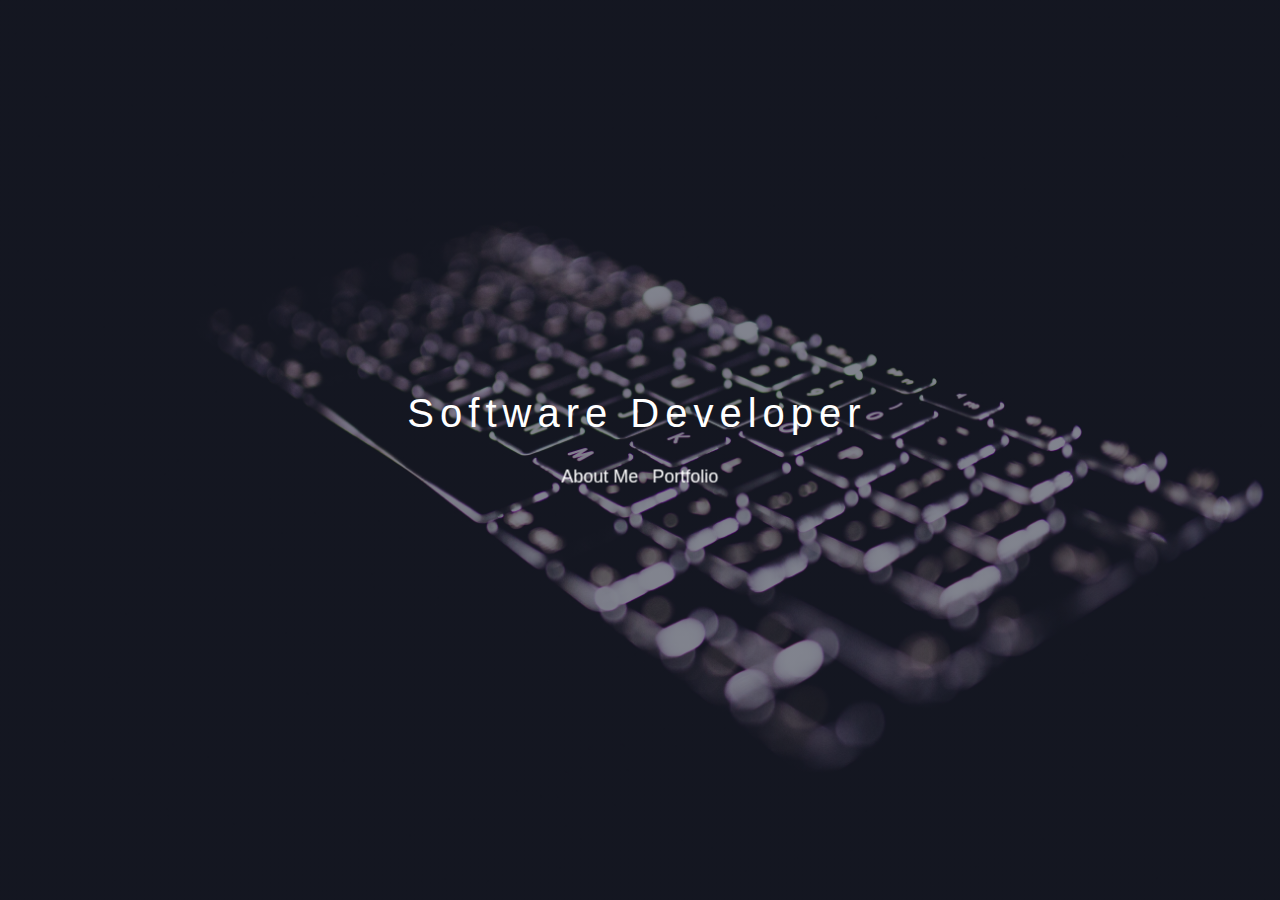
<file: index.html>
<!DOCTYPE html>
<html lang="en" class="has-lab-nav-bottom lab-theme-light">
    <head>
        <title>Andy Truong - Portfolio</title>
        <meta charset="utf-8">
        <meta name="viewport" content="width=device-width, initial-scale=1">
        <link rel="stylesheet" type="text/css" href="stylesheet.css">
    
        <link rel="stylesheet" href="https://maxcdn.bootstrapcdn.com/bootstrap/4.2.1/css/bootstrap.min.css">
        <script src="https://ajax.googleapis.com/ajax/libs/jquery/3.3.1/jquery.min.js"></script>
        <script src="https://cdnjs.cloudflare.com/ajax/libs/popper.js/1.14.6/umd/popper.min.js"></script>
        <script src="https://maxcdn.bootstrapcdn.com/bootstrap/4.2.1/js/bootstrap.min.js"></script>

    </head>
    <body class="labs-template-default single single-labs postid-2409 logged-in admin-bar no-customize-support"> 

        <div class="testbg">        
           

            <div class = "text typewriter">


                <h1> Software Developer </h1>

                <a  href="AboutMe.html">  <button class = "elementToFadeInAndOut menuButton hvr-underline-from-center border-0" type="button" class="btn btn-light">About Me</button></a>
                <a href = "portfolio.html"> <button class = "menuButton elementToFadeInAndOut hvr-underline-from-center  border-0" type="button" class="btn btn-light">Portfolio</button></a>

            </div>


        </div>













    </body>
</html>
</file>
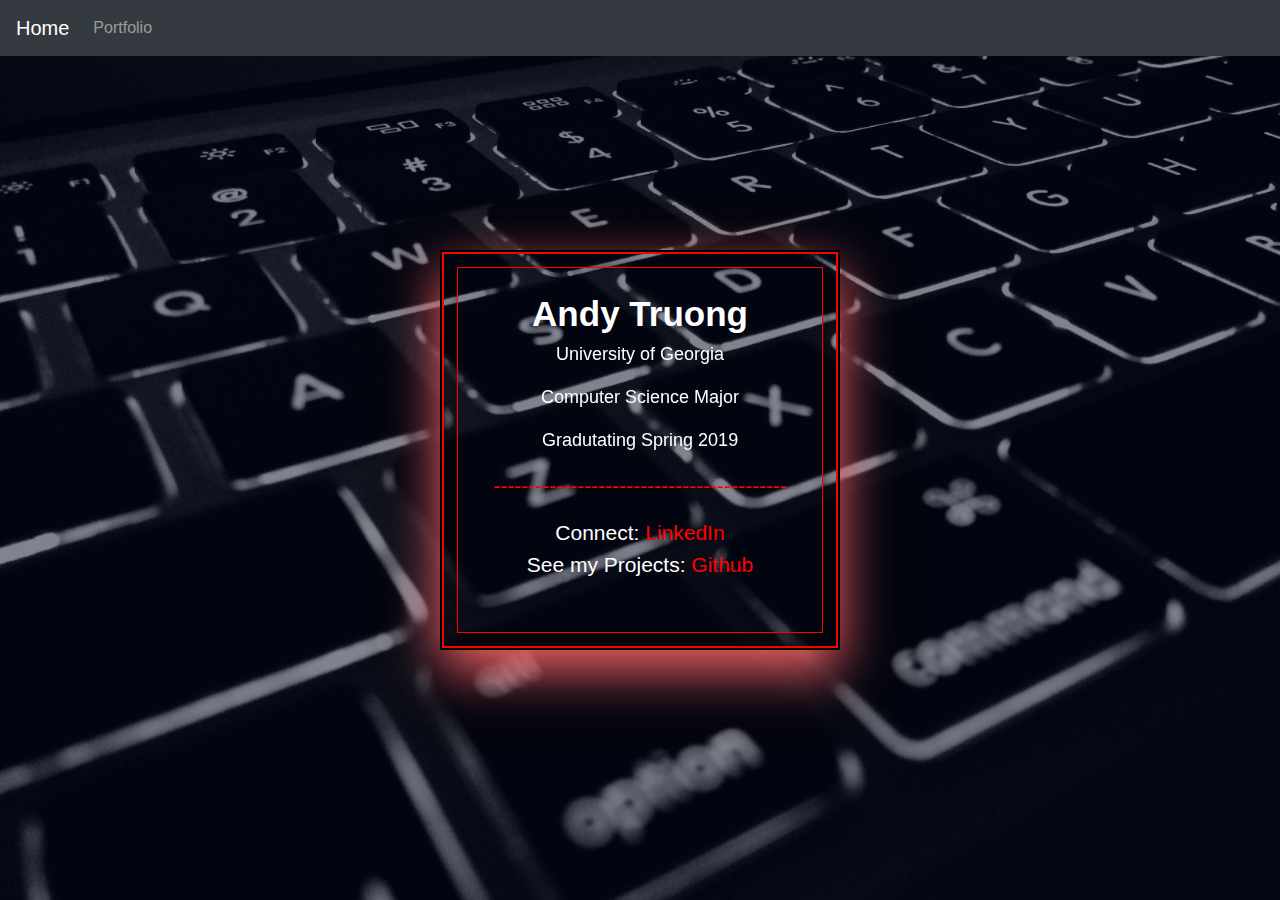
<file: AboutMe.html>
<!DOCTYPE html>
<html lang="en" class="has-lab-nav-bottom lab-theme-light">
    <head>
        <title>Andy Truong - About Me</title>
        <meta charset="utf-8">
        <meta name="viewport" content="width=device-width, initial-scale=1">
        <link rel="stylesheet" type="text/css" href="stylesheet.css">

        <link rel="stylesheet" href="https://maxcdn.bootstrapcdn.com/bootstrap/4.2.1/css/bootstrap.min.css">
        <script src="https://ajax.googleapis.com/ajax/libs/jquery/3.3.1/jquery.min.js"></script>
        <script src="https://cdnjs.cloudflare.com/ajax/libs/popper.js/1.14.6/umd/popper.min.js"></script>
        <script src="https://maxcdn.bootstrapcdn.com/bootstrap/4.2.1/js/bootstrap.min.js"></script>

    </head>
    <body> 

        <div class="testbg2"> 
            <nav class="navbar navbar-expand-md bg-dark navbar-dark">
                <a class="navbar-brand" href="index.html">Home</a>
                <button class="navbar-toggler" type="button" data-toggle="collapse" data-target="#collapsibleNavbar">
                    <span class="navbar-toggler-icon"></span>
                </button>
                <div class="collapse navbar-collapse" id="collapsibleNavbar">
                    <ul class="navbar-nav">
                        <li class="nav-item">
                            <a class="nav-link" href="portfolio.html">Portfolio</a>
                        </li>    

                    </ul>
                </div>  
            </nav>
            <section>
                <div class="container">

                    <div class="box">
                        <span></span>
                        <span></span>
                        <span></span>
                        <span></span>
                        <div class="content ">
                            <center class = "name"> Andy Truong </center>
                            <div class = "info"> 
                                <p class = "school menuButton hvr-outline-in border-0">University of Georgia</p>
                                <p class = "major menuButton hvr-outline-in border-0"> Computer Science Major </p>
                                <p class = "menuButton hvr-outline-in border-0"> Gradutating Spring 2019</p>   
                            </div>
                            <p class = "line desktop"> ------------------------------------------ </p>
                            Connect:
                           <a class = "link" href="https://www.linkedin.com/in/andy-truong/" target="_blank"> LinkedIn</a> 
                            <br>
                            See my Projects:
                            <a class = "link" href="https://github.com/AndyUGA" target="_blank">   Github </a> 


                        </div>

                    </div>

                </div>

            </section>
        </div>






    </body>
</html>
</file>
<file: stylesheet.css>
* {
    font-family: 'Helvetica-Light', sans-serif;
}

body, html {
    height: 100%;
    margin: 0;
    position: relative;


}


.navbar {
    margin-bottom: 0;
    border-radius: 0;
}

/* Add a gray background color and some padding to the footer */
footer {
    background-color: #f2f2f2;
    padding: 25px;
}

img {
    width: 50%;
    height: auto;
}

.tempText {
    color: white;
}

.contact {
    text-align: center;
    color: white;
}

.footerIMG {
    height: 40px;
    width: 40px;
}

.footerIMG2 {
    height: 60px;
    width: 50px;
}

.link {
    color: red;
}


.portfolioCards {
    
}


.text {
    text-align: center;
    position: absolute;
    top: 50%;
    left: 50%;
    transform: translate(-50%, -50%);
    color: white;
    font-family: "Helvetica", Times, serif;
    font-size: 50px;
    font-weight: bold;
}

.temp {
    color: white;
    font-size: 50px;
    text-align: center;
}

.jumbotron {
    background: none !important;

}


*{
    margin:0;
    padding:0;
}

.container{  padding-top: 20px;
    padding-bottom: 20px;}

.line {
    color: red;
}

.name {
    font-weight: bold;
    font-size: 35px;
}




.box{
    position: absolute;
    top: 50%;
    left: 50%;
    transform: translate(-50%, -50%);
    width: 400px;
    height: 400px;
    font-size: 19px;
    box-sizing: border-box;
    overflow: hidden;
    box-shadow: 0 20px 50px rgb(250, 100, 100);
    border: 2px solid black;
    color: white;
    padding: 20px;
}

.box h2 {
    font-weight: bold;
    font-size: 36px;
}
.box:before{
    content: '';
    position:absolute;
    top:0;
    left:-100%;
    width:100%;
    height:100%;
    background: rgba(255,255,255,0.1);
    transition:0.5s;
    pointer-events: none;
}

.box:hover:before{
    left:-50%;
    transform: skewX(-5deg);
}


.box .content{
    position:absolute;
    top:15px;
    left:15px;
    right:15px;
    bottom:15px;
    border:1px solid red;
    padding:20px;
    text-align: center;
    box-shadow: 0 5px 10px rgba(9,0,0,0.5);
    font-size: 21px;
}

.box span{

    position: absolute;
    top: 0;
    left: 0;
    width: 100%;
    height: 100%;
    display: block;
    box-sizing: border-box;

}

.box span:nth-child(1)
{
    transform:rotate(0deg);
}

.box span:nth-child(2)
{
    transform:rotate(90deg);
}

.box span:nth-child(3)
{
    transform:rotate(180deg);
}

.box span:nth-child(4)
{
    transform:rotate(270deg);
}

.box span:before
{
    content: '';
    position: absolute;
    width:100%;
    height: 2px;
    background: red;
    animation: animate 4s linear infinite;
}

@keyframes animate {
    0% {
        transform:scaleX(0);
        transform-origin: left;
    }
    50%
    {
        transform:scaleX(1);
        transform-origin: left;
    }
    50.1%
    {
        transform:scaleX(1);
        transform-origin: right;

    }

    100%
    {
        transform:scaleX(0);
        transform-origin: right;

    }


} 



.menuButton {
    background-color: transparent;
    color: white;
    border-color: white;
    font-size: 18px;
    border: 0px;
}

.menuButton:hover {
    border-color: red;
}


.testbg {
    background-size: cover;
    background-position: center;
    background-repeat: no-repeat;
    width: 100%;
    height: 100%;
    background-image: 
        /* top, transparent red */
        linear-gradient(
            rgba(4, 9, 30, 0.5), 
            rgba(4, 9, 30, 0.5)
        ),
        /* your image */
        url(img/background/tech.jpg);
}

.testbg2 {
    background-size: cover;
    background-position: center;
    background-repeat: no-repeat;
    width: 100%;
    height: 100%;
    background-image: 
        /* top, transparent red */
        linear-gradient(
            rgba(4, 9, 30, .5), 
            rgba(4, 9, 30, 0.5)
        ),
        /* your image */
        url(img/background/tech2.jpg);
}

.testbg3 {
    background-size: cover;
    background-position: center;
    background-repeat: no-repeat;
    width: 100%;
    height: 100%;
    background-image: 
        /* top, transparent red */
        linear-gradient(
            rgba(4, 9, 30, .5), 
            rgba(4, 9, 30, 0.5)
        ),
        /* your image */
        url(img/background/tech3.jpg);
}



.projectHeading {
    text-align: center;
}



.projectIcon {
    width: 100%;
    height: auto;

}




.hvr-outline-out {
    display: inline-block;
    vertical-align: middle;
    -webkit-transform: perspective(1px) translateZ(0);
    transform: perspective(1px) translateZ(0);
    box-shadow: 0 0 1px rgba(0, 0, 0, 0);
    position: relative;
}
.hvr-outline-out:before {
    content: '';
    position: absolute;
    border: #e1e1e1 solid 4px;
    top: 0;
    right: 0;
    bottom: 0;
    left: 0;
    -webkit-transition-duration: 0.3s;
    transition-duration: 0.3s;
    -webkit-transition-property: top, right, bottom, left;
    transition-property: top, right, bottom, left;
}
.hvr-outline-out:hover:before, .hvr-outline-out:focus:before, .hvr-outline-out:active:before {
    top: -8px;
    right: -8px;
    bottom: -8px;
    left: -8px;
    border-color: red;
}

.typewriter h1 {
    overflow: hidden; /* Ensures the content is not revealed until the animation */
    border-right: .15em solid white; /* The typwriter cursor */
    white-space: nowrap; /* Keeps the content on a single line */
    margin: 0 auto; /* Gives that scrolling effect as the typing happens */
    letter-spacing: .15em; /* Adjust as needed */
    animation: 
        typing 3s steps(40, end),
        blink-caret .75s step-end 6;
    border-right: .15em solid transparent;
}



/* The typing effect */
@keyframes typing {
    from { width: 0 }
    to { width: 100% }
}

/* The typewriter cursor effect */
@keyframes blink-caret {
    from, to { border-color: transparent }
    60% { border-color: red; }
}





@media screen and (max-width: 830px) {
    .typewriter h1 {
        overflow: hidden; /* Ensures the content is not revealed until the animation */
        border-right: .15em solid red; /* The typwriter cursor */
        white-space: pre-line; /* Keeps the content on a single line */
        margin: 0 auto; /* Gives that scrolling effect as the typing happens */
        letter-spacing: .15em; /* Adjust as needed */
        animation: 
            typing 2.5s steps(40, end),
            blink-caret .75s step-end 5;
        border-right: .15em solid transparent;
        

    }
    
  
    
    
    .testbg3 {
    background-size: cover;
    background-position: center;
    background-repeat: repeat-y;
    width: 100%;
    height: 200vh;
    background-image: 
        /* top, transparent red */
        linear-gradient(
            rgba(4, 9, 30, .5), 
            rgba(4, 9, 30, 0.5)
        ),
        /* your image */
        url(img/background/tech3.jpg);
}
   



    /* The typing effect */
    @keyframes typing {
        from { width: 0 }
        to { width: 100% }
    }

    /* The typewriter cursor effect */
    @keyframes blink-caret {
        from, to { border-color: transparent }
        50% { border-color: red; 
        }
    }

    .box{
        position: absolute;
        top: 50%;
        left: 50%;
        transform: translate(-50%, -50%);
        width: 370px;
        height: 370px;
        font-size: 19px;
        box-sizing: border-box;
        overflow: hidden;
        box-shadow: 0 20px 50px rgb(250, 100, 100);
        border: 2px solid black;
        color: white;
        padding: 20px;
    }

   
    
    

    
}

.elementToFadeInAndOut {
    -webkit-animation: fadeinout 5s linear forwards;
    animation: fadeinout 5s linear forwards;
}

@-webkit-keyframes fadeinout {
    50%,100% { opacity: 0; }
    50% { opacity: 1; }
}

@keyframes fadeinout {
    0%,100% { opacity: 0; }
    100% { opacity: 1; }
}

.hvr-underline-from-center {
    display: inline-block;
    vertical-align: middle;
    -webkit-transform: perspective(1px) translateZ(0);
    transform: perspective(1px) translateZ(0);
    box-shadow: 0 0 1px rgba(0, 0, 0, 0);
    position: relative;
    overflow: hidden;
}
.hvr-underline-from-center:before {
    content: "";
    position: absolute;
    z-index: -1;
    left: 51%;
    right: 51%;
    bottom: 0;
    background: red;
    height: 4px;
    -webkit-transition-property: left, right;
    transition-property: left, right;
    -webkit-transition-duration: 0.3s;
    transition-duration: 0.3s;
    -webkit-transition-timing-function: ease-out;
    transition-timing-function: ease-out;
}
.hvr-underline-from-center:hover:before, .hvr-underline-from-center:focus:before, .hvr-underline-from-center:active:before {
    left: 0;
    right: 0;
}

.hvr-outline-in {
  display: inline-block;
  vertical-align: middle;
  -webkit-transform: perspective(1px) translateZ(0);
  transform: perspective(1px) translateZ(0);
  box-shadow: 0 0 1px rgba(0, 0, 0, 0);
  position: relative;
}
.hvr-outline-in:before {
  pointer-events: none;
  content: '';
  position: absolute;
  border: #e1e1e1 solid 4px;
  top: -16px;
  right: -16px;
  bottom: -16px;
  left: -16px;
  opacity: 0;
  -webkit-transition-duration: 0.3s;
  transition-duration: 0.3s;
  -webkit-transition-property: top, right, bottom, left;
  transition-property: top, right, bottom, left;
}
.hvr-outline-in:hover:before, .hvr-outline-in:focus:before, .hvr-outline-in:active:before {
  top: -8px;
  right: -8px;
  bottom: -8px;
  left: -8px;
  opacity: 1;
    border-color: red;
}
</file>
